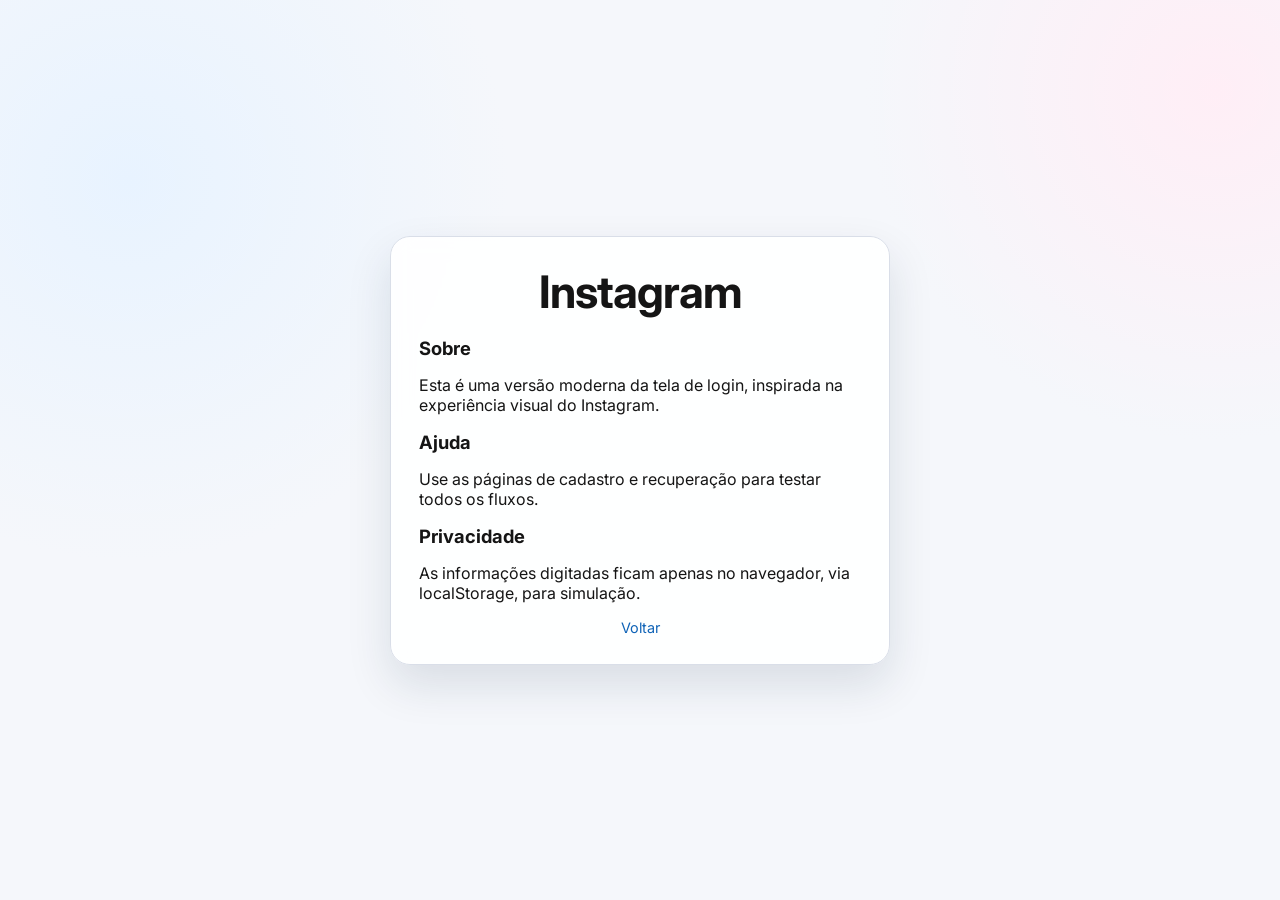
<file: about.html>
<!DOCTYPE html>
<html lang="pt-BR">
  <head>
    <meta charset="UTF-8" />
    <meta name="viewport" content="width=device-width, initial-scale=1.0" />
    <title>Instagram • Informações</title>
    <link rel="preconnect" href="https://fonts.googleapis.com" />
    <link rel="preconnect" href="https://fonts.gstatic.com" crossorigin />
    <link
      href="https://fonts.googleapis.com/css2?family=Inter:wght@400;500;600;700&display=swap"
      rel="stylesheet"
    />
    <link rel="stylesheet" href="styles.css" />
  </head>
  <body class="auth-page">
    <main class="simple-center">
      <article class="auth-card auth-card--wide text-left" id="sobre">
        <h1 class="brand">Instagram</h1>
        <h2 class="section-title">Sobre</h2>
        <p>Esta é uma versão moderna da tela de login, inspirada na experiência visual do Instagram.</p>

        <h2 class="section-title" id="ajuda">Ajuda</h2>
        <p>Use as páginas de cadastro e recuperação para testar todos os fluxos.</p>

        <h2 class="section-title" id="privacidade">Privacidade</h2>
        <p>As informações digitadas ficam apenas no navegador, via localStorage, para simulação.</p>

        <a class="link-small" href="index.html">Voltar</a>
      </article>
    </main>
  </body>
</html>
</file>
<file: styles.css>
:root {
  --bg: #f5f7fb;
  --card: rgba(255, 255, 255, 0.9);
  --text: #151515;
  --muted: #6b7280;
  --border: #d9dee8;
  --primary: linear-gradient(90deg, #0095f6, #2f7cde);
  --shadow: 0 20px 45px rgba(18, 38, 63, 0.12);
}

* {
  box-sizing: border-box;
}

body {
  margin: 0;
  font-family: Inter, system-ui, -apple-system, Segoe UI, Roboto, sans-serif;
  color: var(--text);
  min-height: 100vh;
  background:
    radial-gradient(circle at 10% 20%, #e8f3ff 0%, transparent 28%),
    radial-gradient(circle at 95% 10%, #ffeef6 0%, transparent 24%),
    var(--bg);
}

.auth-page {
  display: grid;
  grid-template-rows: 1fr auto;
}

.auth-layout {
  width: min(100%, 1060px);
  margin: 48px auto;
  padding: 0 20px;
  display: grid;
  grid-template-columns: 1fr 420px;
  gap: 48px;
  align-items: center;
}

.phone-frame {
  width: 320px;
  margin: auto;
  background: #111;
  border-radius: 40px;
  padding: 14px;
  box-shadow: var(--shadow);
  transition: transform 0.35s ease;
}

.phone-frame:hover {
  transform: translateY(-6px) rotate(-1deg);
}

.phone-notch {
  width: 120px;
  height: 20px;
  margin: 0 auto 10px;
  background: #252525;
  border-radius: 0 0 12px 12px;
}

.phone-screen {
  border-radius: 28px;
  overflow: hidden;
  position: relative;
  aspect-ratio: 9 / 16;
}

.phone-screen img {
  width: 100%;
  height: 100%;
  object-fit: cover;
  display: block;
}

.preview-overlay {
  position: absolute;
  bottom: 14px;
  left: 14px;
  right: 14px;
  padding: 10px 12px;
  border-radius: 999px;
  font-size: 0.84rem;
  color: #fff;
  backdrop-filter: blur(6px);
  background: rgba(0, 0, 0, 0.42);
  display: flex;
  gap: 8px;
  align-items: center;
}

.live-dot {
  width: 8px;
  height: 8px;
  background: #ff3040;
  border-radius: 50%;
  animation: pulse 1.4s infinite;
}

@keyframes pulse {
  0%,
  100% {
    transform: scale(1);
    opacity: 1;
  }
  50% {
    transform: scale(1.4);
    opacity: 0.5;
  }
}

.auth-card {
  border: 1px solid var(--border);
  background: var(--card);
  backdrop-filter: blur(10px);
  border-radius: 20px;
  box-shadow: var(--shadow);
  padding: 28px;
}

.auth-card--secondary {
  margin-top: 14px;
  text-align: center;
}

.auth-card--wide {
  width: min(100%, 500px);
}

.brand {
  margin: 0 0 18px;
  text-align: center;
  font-size: clamp(2rem, 5vw, 2.8rem);
  font-weight: 700;
  letter-spacing: -1px;
}

.section-title {
  margin: 0 0 8px;
  font-size: 1.15rem;
}

.auth-form {
  display: grid;
  gap: 12px;
}

.field-label {
  display: grid;
  gap: 6px;
  font-size: 0.82rem;
  color: var(--muted);
}

input {
  border: 1px solid var(--border);
  background: #fff;
  padding: 12px;
  border-radius: 10px;
  font-size: 0.95rem;
  outline: none;
  transition: border-color 0.25s ease, box-shadow 0.25s ease;
}

input:focus {
  border-color: #76b5ff;
  box-shadow: 0 0 0 3px rgba(0, 149, 246, 0.12);
}

.btn-primary {
  border: 0;
  background: var(--primary);
  color: #fff;
  border-radius: 12px;
  font-weight: 700;
  padding: 12px;
  margin-top: 6px;
  cursor: pointer;
  transition: transform 0.2s ease, filter 0.25s ease;
}

.btn-primary:hover {
  transform: translateY(-2px);
  filter: brightness(1.05);
}

.btn-primary:active {
  transform: translateY(0);
}

.divider {
  margin: 20px 0;
  text-align: center;
  color: var(--muted);
  font-size: 0.84rem;
  position: relative;
}

.divider::before,
.divider::after {
  content: "";
  position: absolute;
  top: 50%;
  width: 40%;
  height: 1px;
  background: var(--border);
}

.divider::before {
  left: 0;
}

.divider::after {
  right: 0;
}

.social-login,
.link-small,
.auth-card a,
.site-footer a,
.topbar a {
  color: #0f63b7;
  text-decoration: none;
  transition: color 0.2s ease, transform 0.2s ease;
}

.social-login:hover,
.link-small:hover,
.auth-card a:hover,
.site-footer a:hover,
.topbar a:hover {
  color: #084a8c;
  transform: translateY(-1px);
}

.social-login {
  display: block;
  text-align: center;
  margin-bottom: 12px;
}

.link-small {
  display: block;
  text-align: center;
  font-size: 0.9rem;
}

.feedback {
  min-height: 1.1rem;
  margin: 2px 0 0;
  font-size: 0.84rem;
  color: #0a7b34;
}

.feedback.error {
  color: #bc1745;
}

.muted {
  color: var(--muted);
  text-align: center;
}

.simple-center {
  display: grid;
  place-items: center;
  padding: 40px 20px;
}

.site-footer {
  text-align: center;
  padding: 18px;
  color: var(--muted);
  font-size: 0.85rem;
}

.site-footer nav {
  display: flex;
  flex-wrap: wrap;
  justify-content: center;
  gap: 14px;
  margin-bottom: 8px;
}

.app-page {
  background: #fafafa;
}

.topbar {
  display: flex;
  justify-content: space-between;
  align-items: center;
  padding: 14px 20px;
  border-bottom: 1px solid var(--border);
  background: #fff;
  position: sticky;
  top: 0;
}

.topbar .brand {
  margin: 0;
  font-size: 1.6rem;
}

.topbar nav {
  display: flex;
  gap: 16px;
}

.feed {
  width: min(100%, 680px);
  margin: 26px auto;
  padding: 0 16px 30px;
  display: grid;
  gap: 22px;
}

.post-card {
  border: 1px solid var(--border);
  background: #fff;
  border-radius: 16px;
  overflow: hidden;
  box-shadow: 0 10px 25px rgba(0, 0, 0, 0.06);
  transition: transform 0.28s ease;
}

.post-card:hover {
  transform: translateY(-5px);
}

.post-card h2,
.post-card p {
  margin: 12px 14px;
}

.post-card img {
  width: 100%;
  display: block;
  aspect-ratio: 4 / 3;
  object-fit: cover;
}

.text-left {
  text-align: left;
}

@media (max-width: 960px) {
  .auth-layout {
    grid-template-columns: 1fr;
    justify-items: center;
  }

  .phone-preview {
    display: none;
  }
}
</file>
